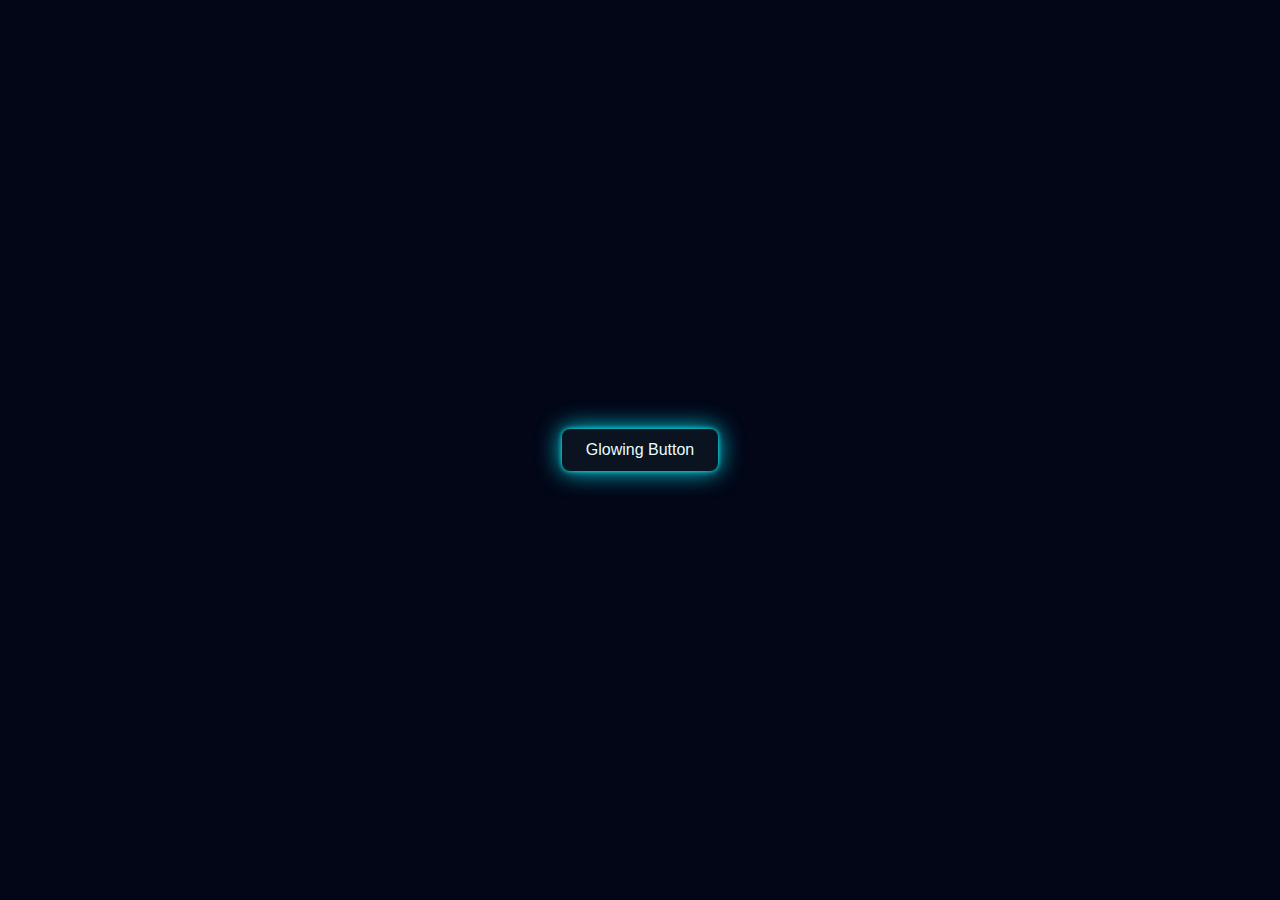
<file: Glowing Button/index.html>
<!DOCTYPE html>
<html lang="en">
    <head>
        <meta charset="UTF-8">
        <meta name="viewport" content="width=device-width, initial-scale=1.0">
        <title>Glowing Button</title>
        <link rel="stylesheet" href="stylesheet.css">
    </head>
    <body>
        <button class="glow-on-hover" type="button">Glowing Button</button>
    </body>
</html>
</file>
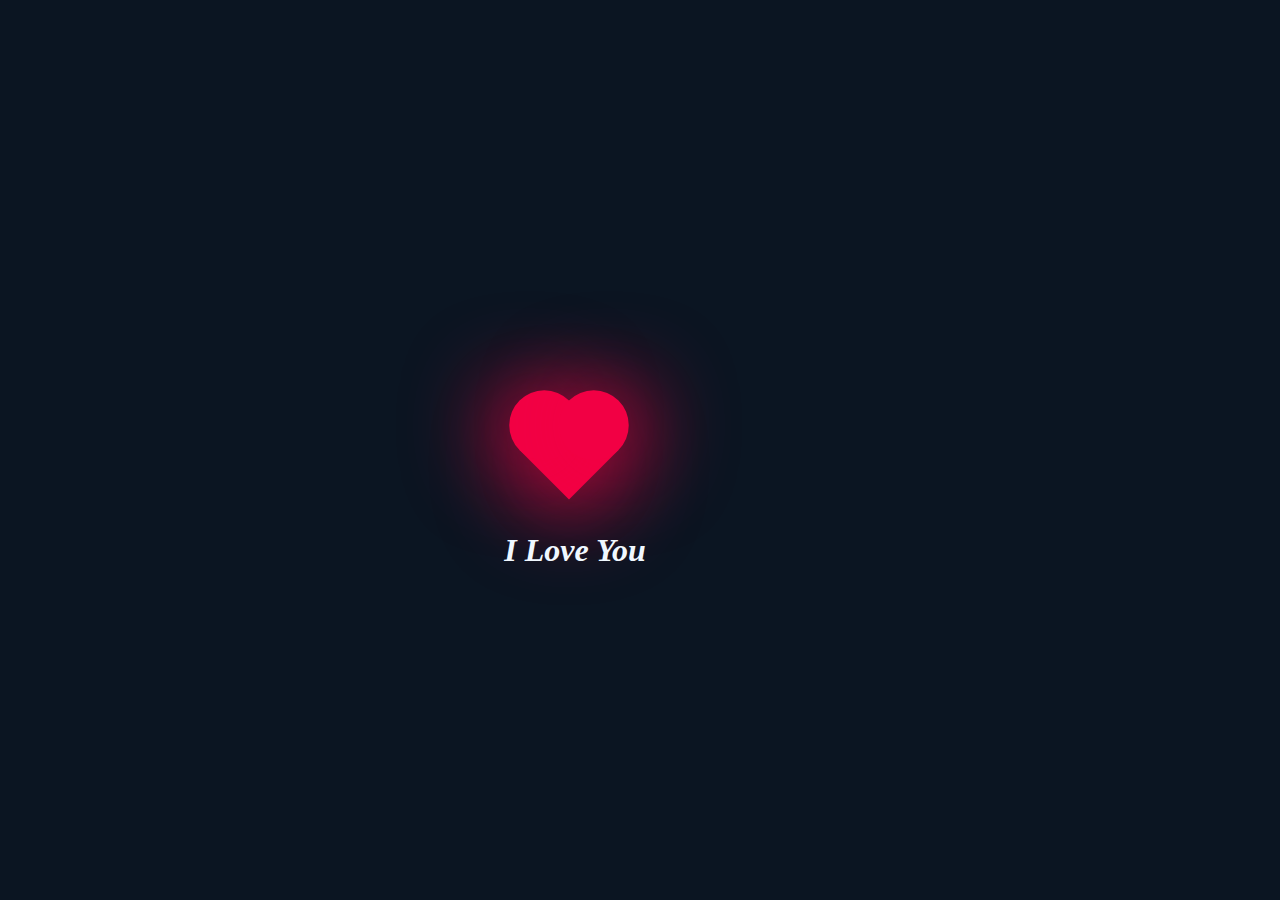
<file: Heart/index.html>
<!DOCTYPE html>
<html lang="en">
    <head>
        <title>CSS Valentine's Gift</title>
        <link rel="stylesheet" type="text/css" href="style.css">
    </head>
    <body>
        <div class="heart"></div>
        <h1>I Love You</h1>
    </body>

</html>
</file>
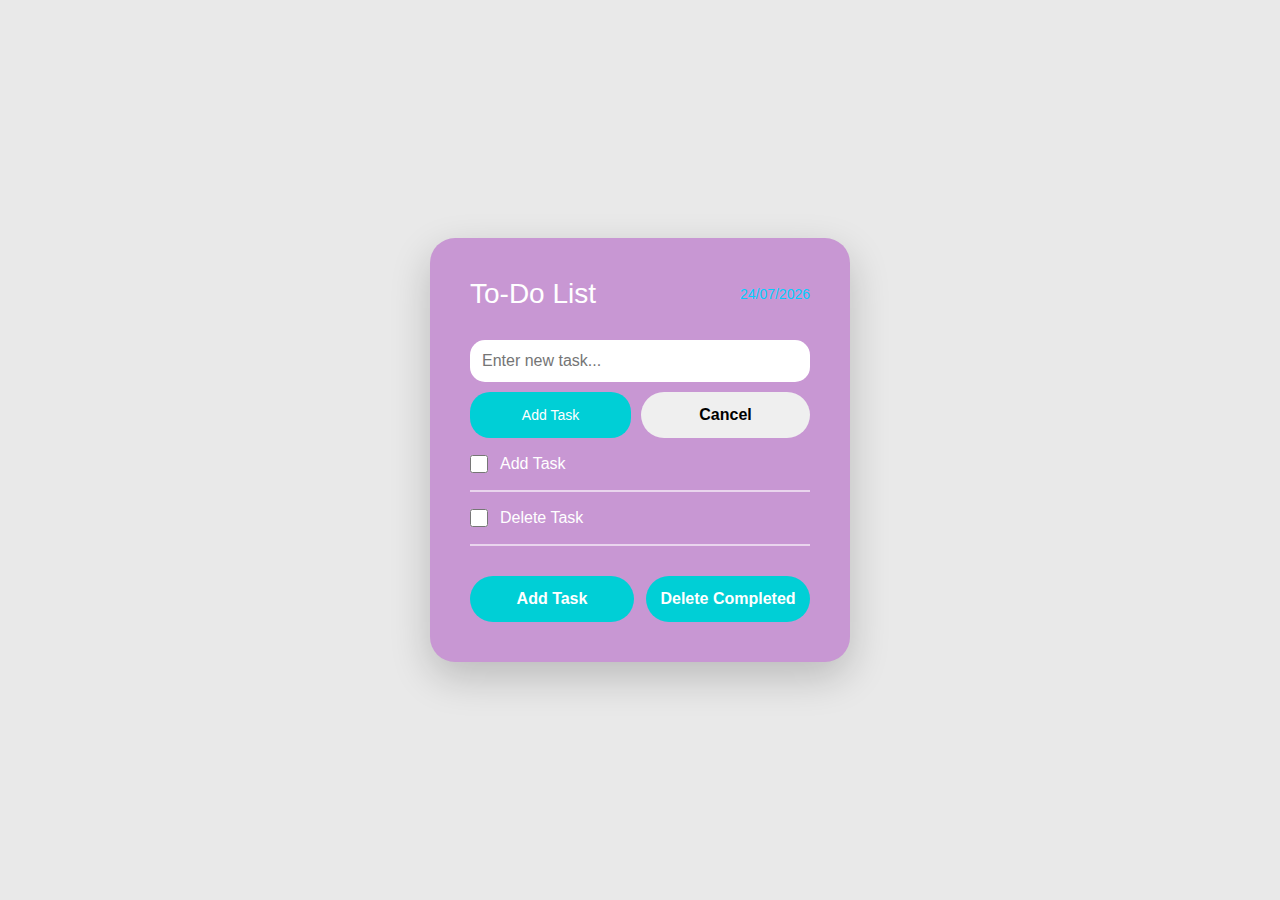
<file: Todo List/index.html>
<!DOCTYPE html>
<html lang="en">
    <head>
        <meta charset="UTF-8" />
        <meta name="viewport" content="width=device-width, initial-scale=1.0" />
        <title>Todo List</title>
        <link rel="stylesheet" href="style.css" />
        <script src="script.js" defer></script>
    </head>
    <body>
        <div class="todo-container">
            <div class="header">
                <h1>To-Do List</h1>
                <div class="date" id="currentDate"></div>
            </div>

            <!-- Add Task Form -->
             <div class="add-task form" id="addTaskForm">
                <input type="text" class="task-input" id="taskInput" placeholder="Enter new task...">
                <div class="form-buttons">
                    <button class="small-btn save" onclick="addTask()">Add Task</button>
                    <button class="small- btn cancel" onclick="toggleAddForm()">Cancel</button>
                </div>
             </div>

             <!-- Task List -->
              <div class="task-list" id="taskList">
                <div class="empty-state">
                    No task yet. Click "Add Task" to create your first task.
                </div>
              </div>

              <!-- Action Buttons -->
               <div class="button-group">
                <button class="btn btn-primary" onclick="toggleAddForm()">Add Task</button>
                <button class="btn btn-secondary" onclick="deleteCompletedTasks()">Delete Completed</button>
               </div>
        </div>

      
    </body>
</html>
</file>
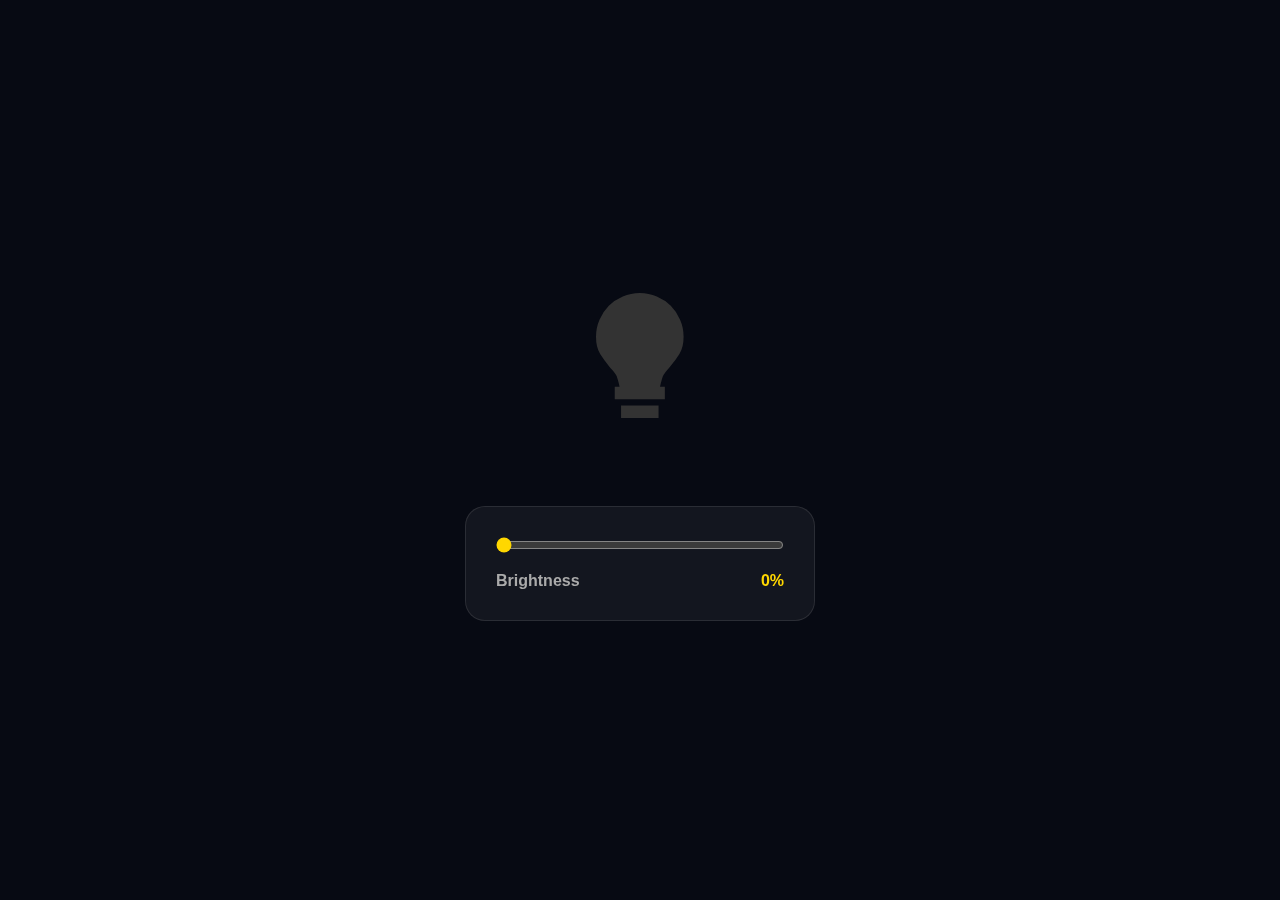
<file: Lamp Brightness/Bulb Lightning.html>
<!DOCTYPE html>
<html lang="en">
<head>
    <meta charset="UTF-8">
    <meta name="viewport" content="width=device-width, initial-scale=1.0">
    <title>Bulb Lightning</title>
    <link href='https://unpkg.com/boxicons@2.1.4/css/boxicons.min.css' rel='stylesheet'>
    <style>
        :root{
            --bg : #070a13;
            --lamp-color: #ffd700;
        }
        *{
            margin: 0;
            padding: 0;
            box-sizing: border-box;
            font-family: 'Poppins', sans-serif;
        }
        body{
            background-color: var(--bg);
            display: flex;
            flex-direction: column;
            justify-content: center;
            align-items: center;
            height: 100vh;
            color: white;
            transition: background 0.3s ease;
        }
        .container {
            text-align: center;
            width: 100%;
            max-width:350px;

        }
        /* Lamp Styles */
        .lamp-box{
            font-size: 150px;
            margin-bottom: 50px;
            position: relative;
            display: inline-block;
        }

        #lamp-icon {
            color: #333;
            transition: 0.2s ease;
            
        }

        /* Slider Styles */
        .controls{
            background: rgba(255,255,255,0.05);
            padding: 30px;
            border-radius: 20px;
            backdrop-filter: blur(10px);
            border: 1px solid rgba(255,255,255,0.1);
        }

        input[type="range"]{
            width: 100%;
           cursor: pointer;
           accent-color: var(--lamp-color);
        }

        .label-box{
            display: flex;
            justify-content: space-between;
            margin-top: 15px;
            font-weight: 600;
            color: #aaa;
        }

        #percentage{color: var(--lamp-color);}

    </style>
</head>
<body>
    <div class="container">
        <div class="lamp-box">
            <i class='bx bxs-bulb' id="lamp-icon"></i>
        </div>
   
        <div class="controls">
            <input type="range" id="brightness-slider" min="0" max="100" value="0">
            <div class="label-box">
                <span>Brightness</span>
                <span id="percentage">0%</span>
            </div>
        </div>
    </div>
    <script>
        const slider = document.getElementById('brightness-slider');
        const lampIcon = document.getElementById('lamp-icon');
        const percentage = document.getElementById('percentage');

        slider.addEventListener('input', function() {
            const brightnessValue = this.value;
            percentage.textContent = `${brightnessValue}%`;
            
            // Control lamp brightness
            lampIcon.style.color = `rgba(255, 215, 0, ${brightnessValue / 100})`;
            
            // Control background - from dark to light
            const lightness = 7 + (brightnessValue / 100) * 93; // Goes from 7% to 100%
            document.body.style.backgroundColor = `hsl(220, 30%, ${lightness}%)`;
        });
    </script>
</body>
</html>
</file>
<file: Glowing Button/stylesheet.css>
body {
  background: #020617;
  display: flex;
  align-items: center;
  justify-content: center;
  height: 100vh;
  margin: 0;
  font-family: system-ui, -apple-system, "Segoe UI", Roboto, "Helvetica Neue", Arial;
}

.glow-on-hover {
  background: #0b1220;
  color: #e6ffff;
  padding: 12px 24px;
  font-size: 16px;
  border: none;
  border-radius: 8px;
  cursor: pointer;
  box-shadow: 0 0 5px rgb(27, 241, 248), 0 0 25px rgb(3, 230, 247);
  transition: box-shadow 0.25s ease, transform 0.15s ease;
}

.glow-on-hover:hover,
.glow-on-hover:focus {
  box-shadow: 0 0 8px rgb(48, 201, 240), 0 0 40px rgb(255, 1, 200), 0 0 80px rgba(0, 255, 255, 0.12);
  transform: translateY(-2px);
  outline: none;
}

.glow-on-hover:active {
  transform: translateY(0);
}
</file>
<file: Heart/style.css>
body{
    margin:0;
    padding: 0;
    min-height: 100vh;
    display: flex;
    align-items: center;
    justify-content: center;
    background: #0b1522;
}

.heart{
    height: 70px;
    width: 70px;
    background: #f20044;
    position: relative;
    transform:  rotate(-45deg);
    box-shadow: -10px 10px 90px #f20044;
    animation: heart 0.6s linear infinite;
}

@keyframes heart{
    0%{
        transform: rotate(-45deg) scale(1.08);
    }
    80%{
        transform: rotate(-45deg) scale(1.0);
    }
    100%{
        transform: rotate(-45deg) scale(0.8);
    }
}

.heart:before{
    content: '';
    position: absolute;
    height: 70px;
    width: 70px;
    background: #f20044;
    top: -50%;
    border-radius: 50px;
    box-shadow: -10px -10px 90px #f20044;
}

.heart:after{
    content: '';
    position: absolute;
    height: 70px;
    width: 70px;
    background: #f20044;
    right: -50%;
    border-radius: 50px;
    box-shadow: 10px 10px 90px #f20044;
}

h1{
    color: aliceblue;
    text-align: center;
    font-family:  'Times New Roman', Times, serif;
    position: relative;
    vertical-align: bottom;
    bottom: -100px;
    right: 100px;
    font-style: oblique;
}
</file>
<file: Todo List/style.css>
* {
    margin: 0;
    padding: 0;
    box-sizing: border-box;
}

body {
    font-family: 'Segoe UI', Tahoma, Geneva, Verdana, sans-serif;
    background: #e9e9e9;
    min-height: 100vh; 
    display: flex;
    justify-content: center;
    align-items: center;
}

/* Main Card */
.todo-container {
    background: #c897d3;
    border-radius: 25px;
    padding: 40px;
    width: 420px;
    box-shadow: 0 15px 40px rgba(0, 0, 0, 0.2);
}

/* Header */
.header {
    display: flex;
    justify-content: space-between;
    align-items: center;
    margin-bottom: 30px;
}

.header h1 {
    font-size: 28px;
    font-weight: 500;
    color: white;
}

.date {
    color: #00d0ff;
    font-size: 14px;
    font-weight: 500;
}

/* Task List */
.task-list {
    margin-bottom: 30px;
    max-height: 350px;
    overflow-y: auto;
}

/* Individual Task */
.task-item {
    display: flex;
    align-items: center;
    padding: 15px 0;
    border-bottom: 2px solid rgba(255, 255, 255, 0.6);
}

.task-item input[type="checkbox"] {
    width: 18px;
    height: 18px;
    margin-right: 12px;
    cursor: pointer;
    accent-color: #00d0ff;
}

.task-text {
    flex: 1;
    font-size: 16px;
    color: white;
}

/* Delete Button */
.delete-task {
    color: white;
    background: none;
    border: none;
    font-size: 18px;
    cursor: pointer;
    opacity: 0;
    transition: 0.2s;
}

.task-item:hover .delete-task {
    opacity: 1;
}

.delete-task:hover {
    color: #ff4d4d;
}

/* Empty State */
.empty-state {
    text-align: center;
    color: white;
    padding: 30px 20px;
    font-size: 14px;
    opacity: 0.8;
}

/* Add Task Form */
.add-task-form {
    display: none;
    margin-bottom: 20px;
}

.add-task-form.show {
    display: block;
}

/* Input Field */
.task-input {
    width: 100%;
    padding: 12px;
    border: none;
    border-radius: 15px;
    font-size: 16px;
    margin-bottom: 10px;
    outline: none;
}

/* Form Buttons */
.form-buttons {
    display: flex;
    gap: 10px;
}

.small-btn {
    flex: 1;
    padding: 10px;
    border: none;
    border-radius: 20px;
    font-size: 14px;
    cursor: pointer;
}

.small-btn.save {
    background: #00cfd6;
    color: white;
}

.small-btn.cancel {
    background: white;
    color: #666;
}

/* Bottom Buttons */
.button-group {
    display: flex;
    gap: 12px;
}

.btn {
    flex: 1;
    padding: 14px;
    border: none;
    border-radius: 25px;
    font-size: 16px;
    font-weight: 600;
    cursor: pointer;
    transition: 0.2s;
}

.btn-primary {
    background: #00cfd6;
    color: white;
}

.btn-primary:hover {
    background: #00b5bb;
}

.btn-secondary {
    background: #00cfd6;
    color: white;
}

.btn-secondary:hover {
    background: #00b5bb;
}

/* Scrollbar Styling */
.task-list::-webkit-scrollbar {
    width: 6px;
}

.task-list::-webkit-scrollbar-thumb {
    background: rgba(255, 255, 255, 0.5);
    border-radius: 10px;
}
</file>
